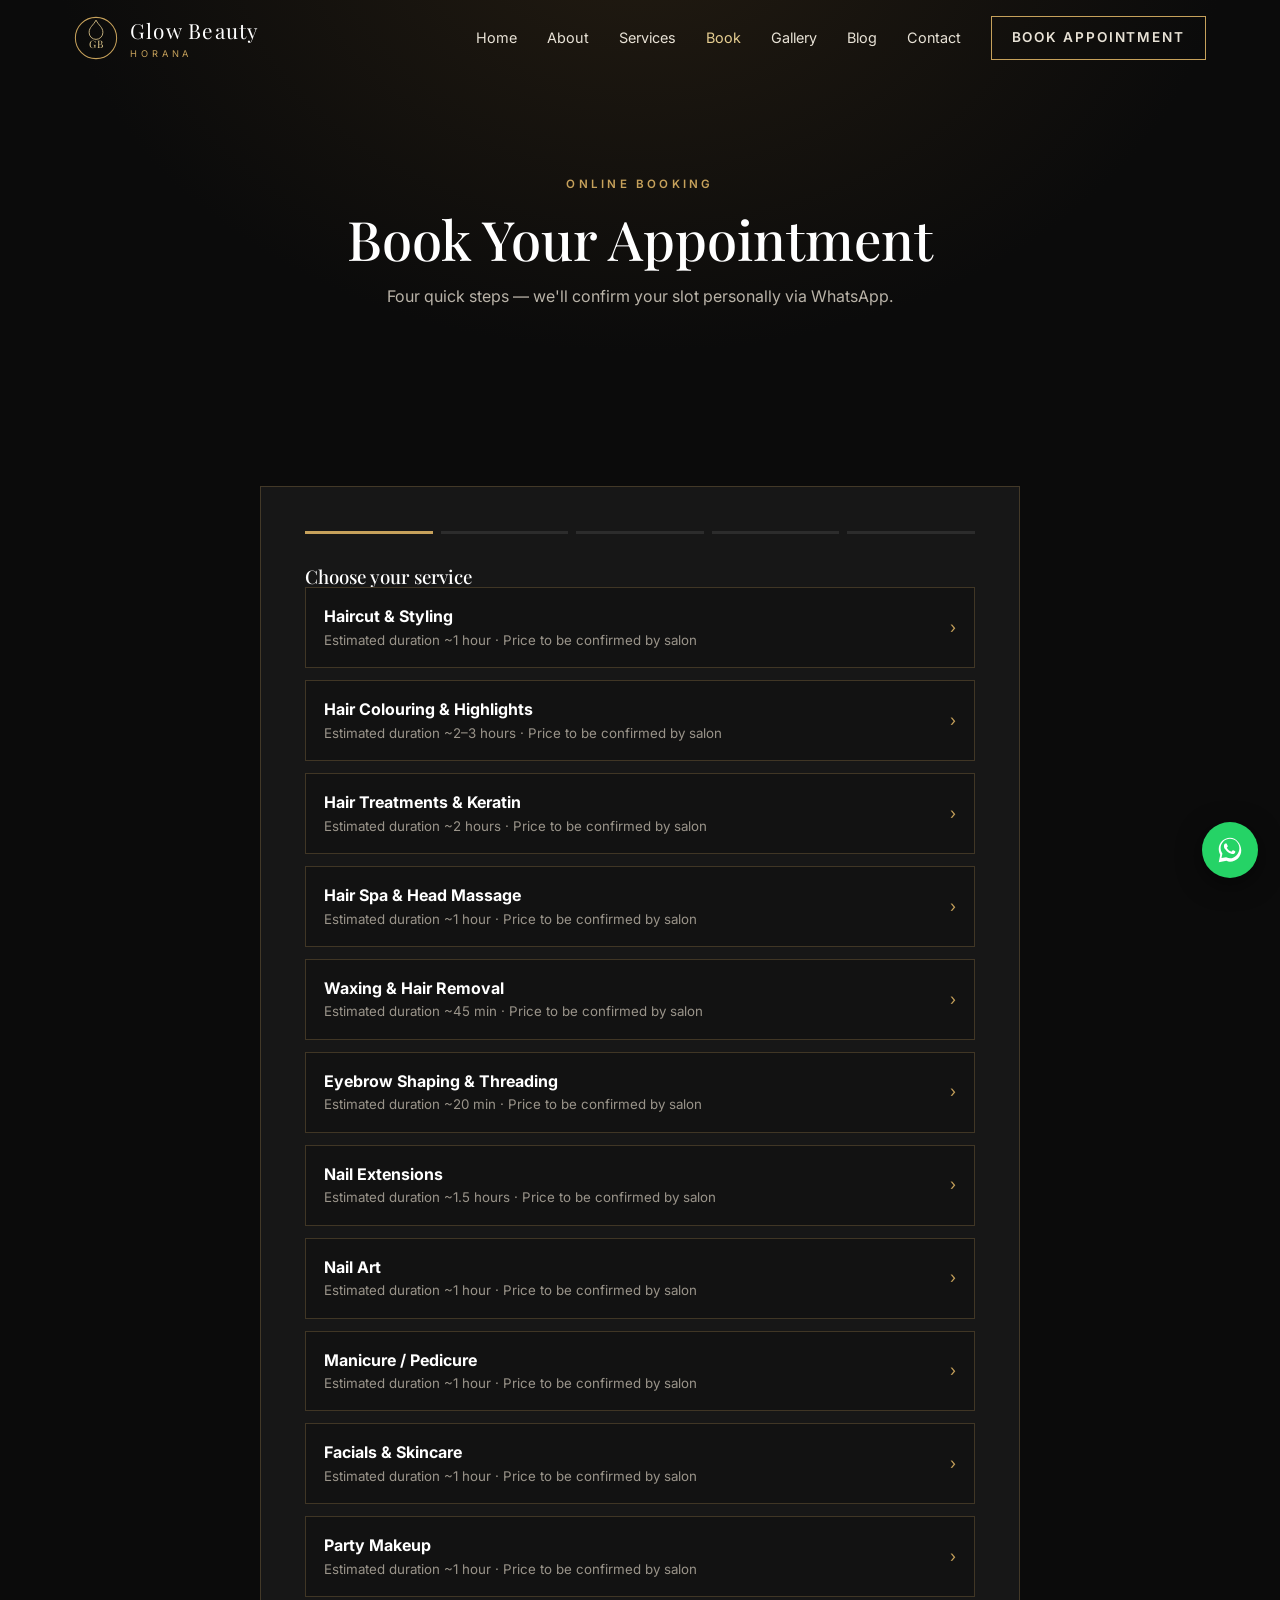
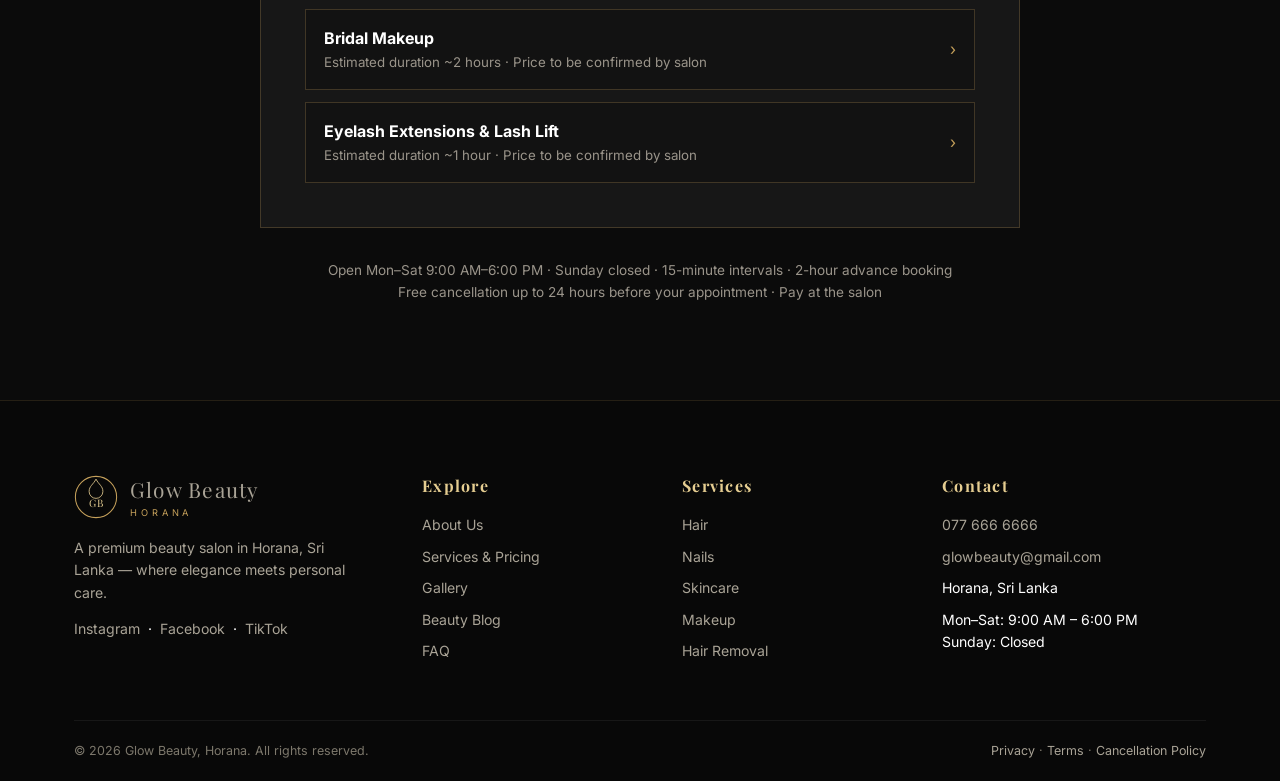
<file: booking.html>
<!DOCTYPE html>
<html lang="en">
<head>
<meta charset="UTF-8">
<meta name="viewport" content="width=device-width, initial-scale=1.0">
<title>Book Appointment | Glow Beauty — Horana</title>
<meta name="description" content="Book your beauty appointment at Glow Beauty, Horana — online in under a minute.">
<meta property="og:title" content="Book Appointment | Glow Beauty — Horana">
<meta property="og:description" content="Book your beauty appointment at Glow Beauty, Horana — online in under a minute.">
<meta property="og:type" content="website">
<link rel="preconnect" href="https://fonts.googleapis.com"><link rel="preconnect" href="https://fonts.gstatic.com" crossorigin>
<link href="https://fonts.googleapis.com/css2?family=Playfair+Display:ital,wght@0,400;0,500;0,600;1,400&family=Inter:wght@300;400;500;600&display=swap" rel="stylesheet">
<link rel="stylesheet" href="css/style.css">
<link rel="icon" href="data:image/svg+xml,<svg xmlns='http://www.w3.org/2000/svg' viewBox='0 0 64 64'><circle cx='32' cy='32' r='30' fill='%230B0B0B' stroke='%23C6A15B' stroke-width='2'/><text x='32' y='42' text-anchor='middle' font-family='Georgia' font-size='20' fill='%23E5CD91'>GB</text></svg>">
</head>
<body>
<header class="site-header" id="header"><div class="container nav">
<a class="logo" href="index.html" aria-label="Glow Beauty home"><svg viewBox="0 0 64 64" fill="none" xmlns="http://www.w3.org/2000/svg" aria-hidden="true"><circle cx="32" cy="32" r="30" stroke="#C6A15B" stroke-width="1.5"/><path d="M32 6c-4 8-10 10-10 18a10 10 0 0 0 20 0c0-8-6-10-10-18z" stroke="#E5CD91" stroke-width="1.2"/><text x="32" y="46" text-anchor="middle" font-family="Playfair Display,Georgia,serif" font-size="15" fill="#E5CD91" letter-spacing="1">GB</text></svg><span class="wordmark">Glow Beauty<small>Horana</small></span></a>
<nav aria-label="Main navigation"><ul class="nav-links" id="navLinks"><li><a href="index.html">Home</a></li><li><a href="about.html">About</a></li><li><a href="services.html">Services</a></li><li><a href="booking.html" style="color:var(--gold-light)">Book</a></li><li><a href="gallery.html">Gallery</a></li><li><a href="blog.html">Blog</a></li><li><a href="contact.html">Contact</a></li><li><a class="btn" href="booking.html" style="padding:10px 20px">Book Appointment</a></li></ul></nav>
<button class="burger" id="burger" aria-label="Toggle menu" aria-expanded="false"><span></span><span></span><span></span></button>
</div></header>
<main>
<section class="page-hero"><div class="container"><span class="eyebrow">Online Booking</span><h1>Book Your Appointment</h1><p>Four quick steps — we&#39;ll confirm your slot personally via WhatsApp.</p></div></section>
<section class="section"><div class="container">
<div class="wizard reveal" id="wizard"><div class="steps"><span></span><span></span><span></span><span></span><span></span></div><div id="wzBody"></div></div>
<p style="text-align:center;margin-top:32px;color:#9a948a;font-size:.85rem">Open Mon–Sat 9:00 AM–6:00 PM · Sunday closed · 15-minute intervals · 2-hour advance booking<br>Free cancellation up to 24 hours before your appointment · Pay at the salon</p>
</div></section>
</main>
<footer><div class="container"><div class="foot-grid">
<div><a class="logo" href="index.html"><svg viewBox="0 0 64 64" fill="none" xmlns="http://www.w3.org/2000/svg" aria-hidden="true"><circle cx="32" cy="32" r="30" stroke="#C6A15B" stroke-width="1.5"/><path d="M32 6c-4 8-10 10-10 18a10 10 0 0 0 20 0c0-8-6-10-10-18z" stroke="#E5CD91" stroke-width="1.2"/><text x="32" y="46" text-anchor="middle" font-family="Playfair Display,Georgia,serif" font-size="15" fill="#E5CD91" letter-spacing="1">GB</text></svg><span class="wordmark">Glow Beauty<small>Horana</small></span></a>
<p style="margin-top:16px;color:#a9a396;max-width:280px">A premium beauty salon in Horana, Sri Lanka — where elegance meets personal care.</p>
<p style="margin-top:14px"><a href="#">Instagram</a> &nbsp;·&nbsp; <a href="#">Facebook</a> &nbsp;·&nbsp; <a href="#">TikTok</a></p></div>
<div><h4>Explore</h4><ul><li><a href="about.html">About Us</a></li><li><a href="services.html">Services &amp; Pricing</a></li><li><a href="gallery.html">Gallery</a></li><li><a href="blog.html">Beauty Blog</a></li><li><a href="contact.html">FAQ</a></li></ul></div>
<div><h4>Services</h4><ul><li><a href="services.html">Hair</a></li><li><a href="services.html">Nails</a></li><li><a href="services.html">Skincare</a></li><li><a href="services.html">Makeup</a></li><li><a href="services.html">Hair Removal</a></li></ul></div>
<div><h4>Contact</h4><ul><li><a href="tel:+94776666666">077 666 6666</a></li><li><a href="mailto:glowbeauty@gmail.com">glowbeauty@gmail.com</a></li><li>Horana, Sri Lanka</li><li>Mon–Sat: 9:00 AM – 6:00 PM<br>Sunday: Closed</li></ul></div>
</div><div class="foot-bottom"><span>© 2026 Glow Beauty, Horana. All rights reserved.</span>
<span><a href="privacy.html">Privacy</a> · <a href="terms.html">Terms</a> · <a href="cancellation.html">Cancellation Policy</a></span></div></div></footer>
<a class="wa-float" href="https://wa.me/94776666666?text=Hello%20Glow%20Beauty!%20I%20would%20like%20to%20make%20an%20enquiry." target="_blank" rel="noopener" aria-label="Chat on WhatsApp"><svg viewBox="0 0 32 32"><path d="M16 3C9.4 3 4 8.4 4 15c0 2.1.6 4.2 1.6 6L4 29l8.2-1.5c1.2.6 2.5.9 3.8.9 6.6 0 12-5.4 12-12S22.6 3 16 3zm0 21.8c-1.2 0-2.4-.3-3.4-.8l-.8-.4-4.9.9 1-4.7-.5-.8c-.9-1.5-1.4-3.2-1.4-5 0-5.5 4.5-10 10-10s10 4.5 10 10-4.5 10.8-10 10.8zm5.5-7.6c-.3-.2-1.8-.9-2-1-.3-.1-.5-.2-.7.2-.2.3-.8 1-1 1.2-.2.2-.4.2-.7.1-1.9-1-3.1-1.7-4.4-3.9-.3-.5.3-.5.9-1.6.1-.2 0-.4 0-.5l-1-2.2c-.2-.6-.5-.5-.7-.5h-.6c-.2 0-.5.1-.8.4-.3.3-1 1-1 2.5s1 2.9 1.2 3.1c.2.2 2.1 3.2 5.1 4.5 1.9.8 2.6.9 3.6.7.6-.1 1.8-.7 2-1.4.2-.7.2-1.4.2-1.5-.1-.1-.3-.2-.6-.4z"/></svg></a>
<script src="js/main.js"></script>
</body></html>
</file>
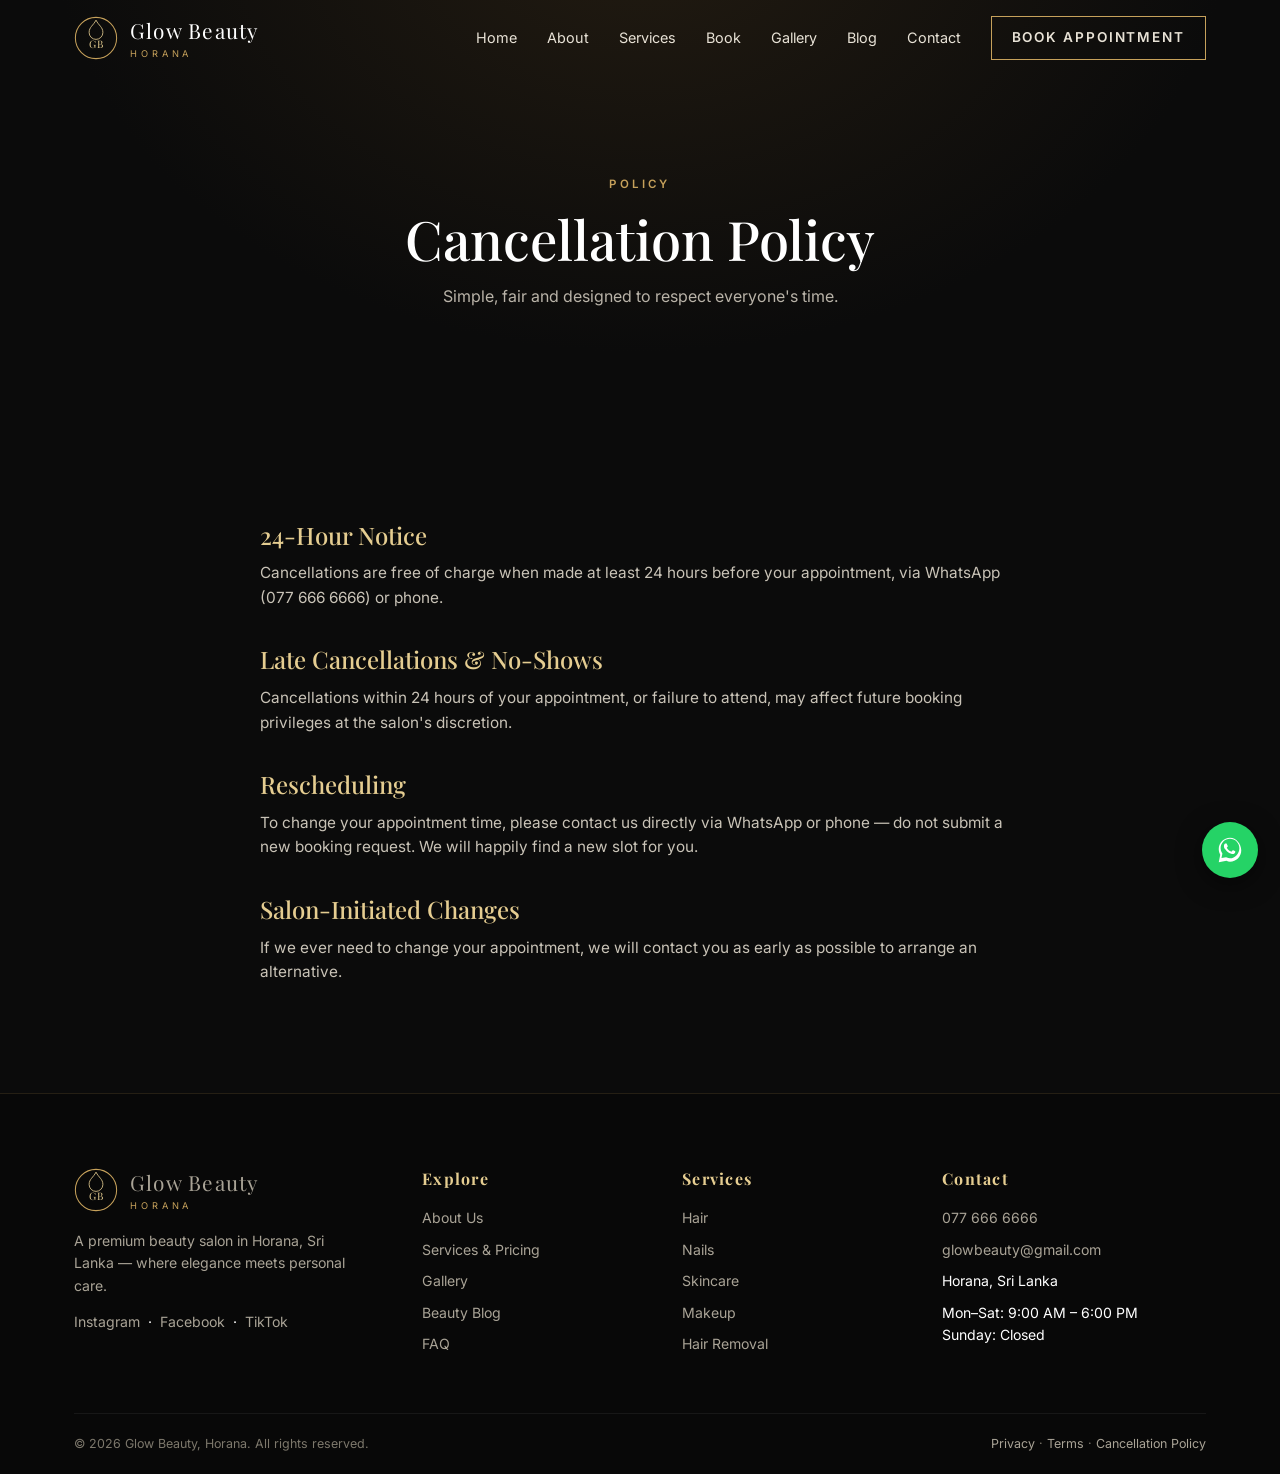
<file: cancellation.html>
<!DOCTYPE html>
<html lang="en">
<head>
<meta charset="UTF-8">
<meta name="viewport" content="width=device-width, initial-scale=1.0">
<title>Cancellation Policy | Glow Beauty — Horana</title>
<meta name="description" content="Glow Beauty appointment cancellation and rescheduling policy.">
<meta property="og:title" content="Cancellation Policy | Glow Beauty — Horana">
<meta property="og:description" content="Glow Beauty appointment cancellation and rescheduling policy.">
<meta property="og:type" content="website">
<link rel="preconnect" href="https://fonts.googleapis.com"><link rel="preconnect" href="https://fonts.gstatic.com" crossorigin>
<link href="https://fonts.googleapis.com/css2?family=Playfair+Display:ital,wght@0,400;0,500;0,600;1,400&family=Inter:wght@300;400;500;600&display=swap" rel="stylesheet">
<link rel="stylesheet" href="css/style.css">
<link rel="icon" href="data:image/svg+xml,<svg xmlns='http://www.w3.org/2000/svg' viewBox='0 0 64 64'><circle cx='32' cy='32' r='30' fill='%230B0B0B' stroke='%23C6A15B' stroke-width='2'/><text x='32' y='42' text-anchor='middle' font-family='Georgia' font-size='20' fill='%23E5CD91'>GB</text></svg>">
</head>
<body>
<header class="site-header" id="header"><div class="container nav">
<a class="logo" href="index.html" aria-label="Glow Beauty home"><svg viewBox="0 0 64 64" fill="none" xmlns="http://www.w3.org/2000/svg" aria-hidden="true"><circle cx="32" cy="32" r="30" stroke="#C6A15B" stroke-width="1.5"/><path d="M32 6c-4 8-10 10-10 18a10 10 0 0 0 20 0c0-8-6-10-10-18z" stroke="#E5CD91" stroke-width="1.2"/><text x="32" y="46" text-anchor="middle" font-family="Playfair Display,Georgia,serif" font-size="15" fill="#E5CD91" letter-spacing="1">GB</text></svg><span class="wordmark">Glow Beauty<small>Horana</small></span></a>
<nav aria-label="Main navigation"><ul class="nav-links" id="navLinks"><li><a href="index.html">Home</a></li><li><a href="about.html">About</a></li><li><a href="services.html">Services</a></li><li><a href="booking.html">Book</a></li><li><a href="gallery.html">Gallery</a></li><li><a href="blog.html">Blog</a></li><li><a href="contact.html">Contact</a></li><li><a class="btn" href="booking.html" style="padding:10px 20px">Book Appointment</a></li></ul></nav>
<button class="burger" id="burger" aria-label="Toggle menu" aria-expanded="false"><span></span><span></span><span></span></button>
</div></header>
<main>
<section class="page-hero"><div class="container"><span class="eyebrow">Policy</span><h1>Cancellation Policy</h1><p>Simple, fair and designed to respect everyone&#39;s time.</p></div></section>
<section class="section"><div class="container"><div class="prose reveal">
<h2>24-Hour Notice</h2><p>Cancellations are free of charge when made at least 24 hours before your appointment, via WhatsApp (077 666 6666) or phone.</p>
<h2>Late Cancellations &amp; No-Shows</h2><p>Cancellations within 24 hours of your appointment, or failure to attend, may affect future booking privileges at the salon&#39;s discretion.</p>
<h2>Rescheduling</h2><p>To change your appointment time, please contact us directly via WhatsApp or phone — do not submit a new booking request. We will happily find a new slot for you.</p>
<h2>Salon-Initiated Changes</h2><p>If we ever need to change your appointment, we will contact you as early as possible to arrange an alternative.</p>
</div></div></section>
</main>
<footer><div class="container"><div class="foot-grid">
<div><a class="logo" href="index.html"><svg viewBox="0 0 64 64" fill="none" xmlns="http://www.w3.org/2000/svg" aria-hidden="true"><circle cx="32" cy="32" r="30" stroke="#C6A15B" stroke-width="1.5"/><path d="M32 6c-4 8-10 10-10 18a10 10 0 0 0 20 0c0-8-6-10-10-18z" stroke="#E5CD91" stroke-width="1.2"/><text x="32" y="46" text-anchor="middle" font-family="Playfair Display,Georgia,serif" font-size="15" fill="#E5CD91" letter-spacing="1">GB</text></svg><span class="wordmark">Glow Beauty<small>Horana</small></span></a>
<p style="margin-top:16px;color:#a9a396;max-width:280px">A premium beauty salon in Horana, Sri Lanka — where elegance meets personal care.</p>
<p style="margin-top:14px"><a href="#">Instagram</a> &nbsp;·&nbsp; <a href="#">Facebook</a> &nbsp;·&nbsp; <a href="#">TikTok</a></p></div>
<div><h4>Explore</h4><ul><li><a href="about.html">About Us</a></li><li><a href="services.html">Services &amp; Pricing</a></li><li><a href="gallery.html">Gallery</a></li><li><a href="blog.html">Beauty Blog</a></li><li><a href="contact.html">FAQ</a></li></ul></div>
<div><h4>Services</h4><ul><li><a href="services.html">Hair</a></li><li><a href="services.html">Nails</a></li><li><a href="services.html">Skincare</a></li><li><a href="services.html">Makeup</a></li><li><a href="services.html">Hair Removal</a></li></ul></div>
<div><h4>Contact</h4><ul><li><a href="tel:+94776666666">077 666 6666</a></li><li><a href="mailto:glowbeauty@gmail.com">glowbeauty@gmail.com</a></li><li>Horana, Sri Lanka</li><li>Mon–Sat: 9:00 AM – 6:00 PM<br>Sunday: Closed</li></ul></div>
</div><div class="foot-bottom"><span>© 2026 Glow Beauty, Horana. All rights reserved.</span>
<span><a href="privacy.html">Privacy</a> · <a href="terms.html">Terms</a> · <a href="cancellation.html">Cancellation Policy</a></span></div></div></footer>
<a class="wa-float" href="https://wa.me/94776666666?text=Hello%20Glow%20Beauty!%20I%20would%20like%20to%20make%20an%20enquiry." target="_blank" rel="noopener" aria-label="Chat on WhatsApp"><svg viewBox="0 0 32 32"><path d="M16 3C9.4 3 4 8.4 4 15c0 2.1.6 4.2 1.6 6L4 29l8.2-1.5c1.2.6 2.5.9 3.8.9 6.6 0 12-5.4 12-12S22.6 3 16 3zm0 21.8c-1.2 0-2.4-.3-3.4-.8l-.8-.4-4.9.9 1-4.7-.5-.8c-.9-1.5-1.4-3.2-1.4-5 0-5.5 4.5-10 10-10s10 4.5 10 10-4.5 10.8-10 10.8zm5.5-7.6c-.3-.2-1.8-.9-2-1-.3-.1-.5-.2-.7.2-.2.3-.8 1-1 1.2-.2.2-.4.2-.7.1-1.9-1-3.1-1.7-4.4-3.9-.3-.5.3-.5.9-1.6.1-.2 0-.4 0-.5l-1-2.2c-.2-.6-.5-.5-.7-.5h-.6c-.2 0-.5.1-.8.4-.3.3-1 1-1 2.5s1 2.9 1.2 3.1c.2.2 2.1 3.2 5.1 4.5 1.9.8 2.6.9 3.6.7.6-.1 1.8-.7 2-1.4.2-.7.2-1.4.2-1.5-.1-.1-.3-.2-.6-.4z"/></svg></a>
<script src="js/main.js"></script>
</body></html>
</file>
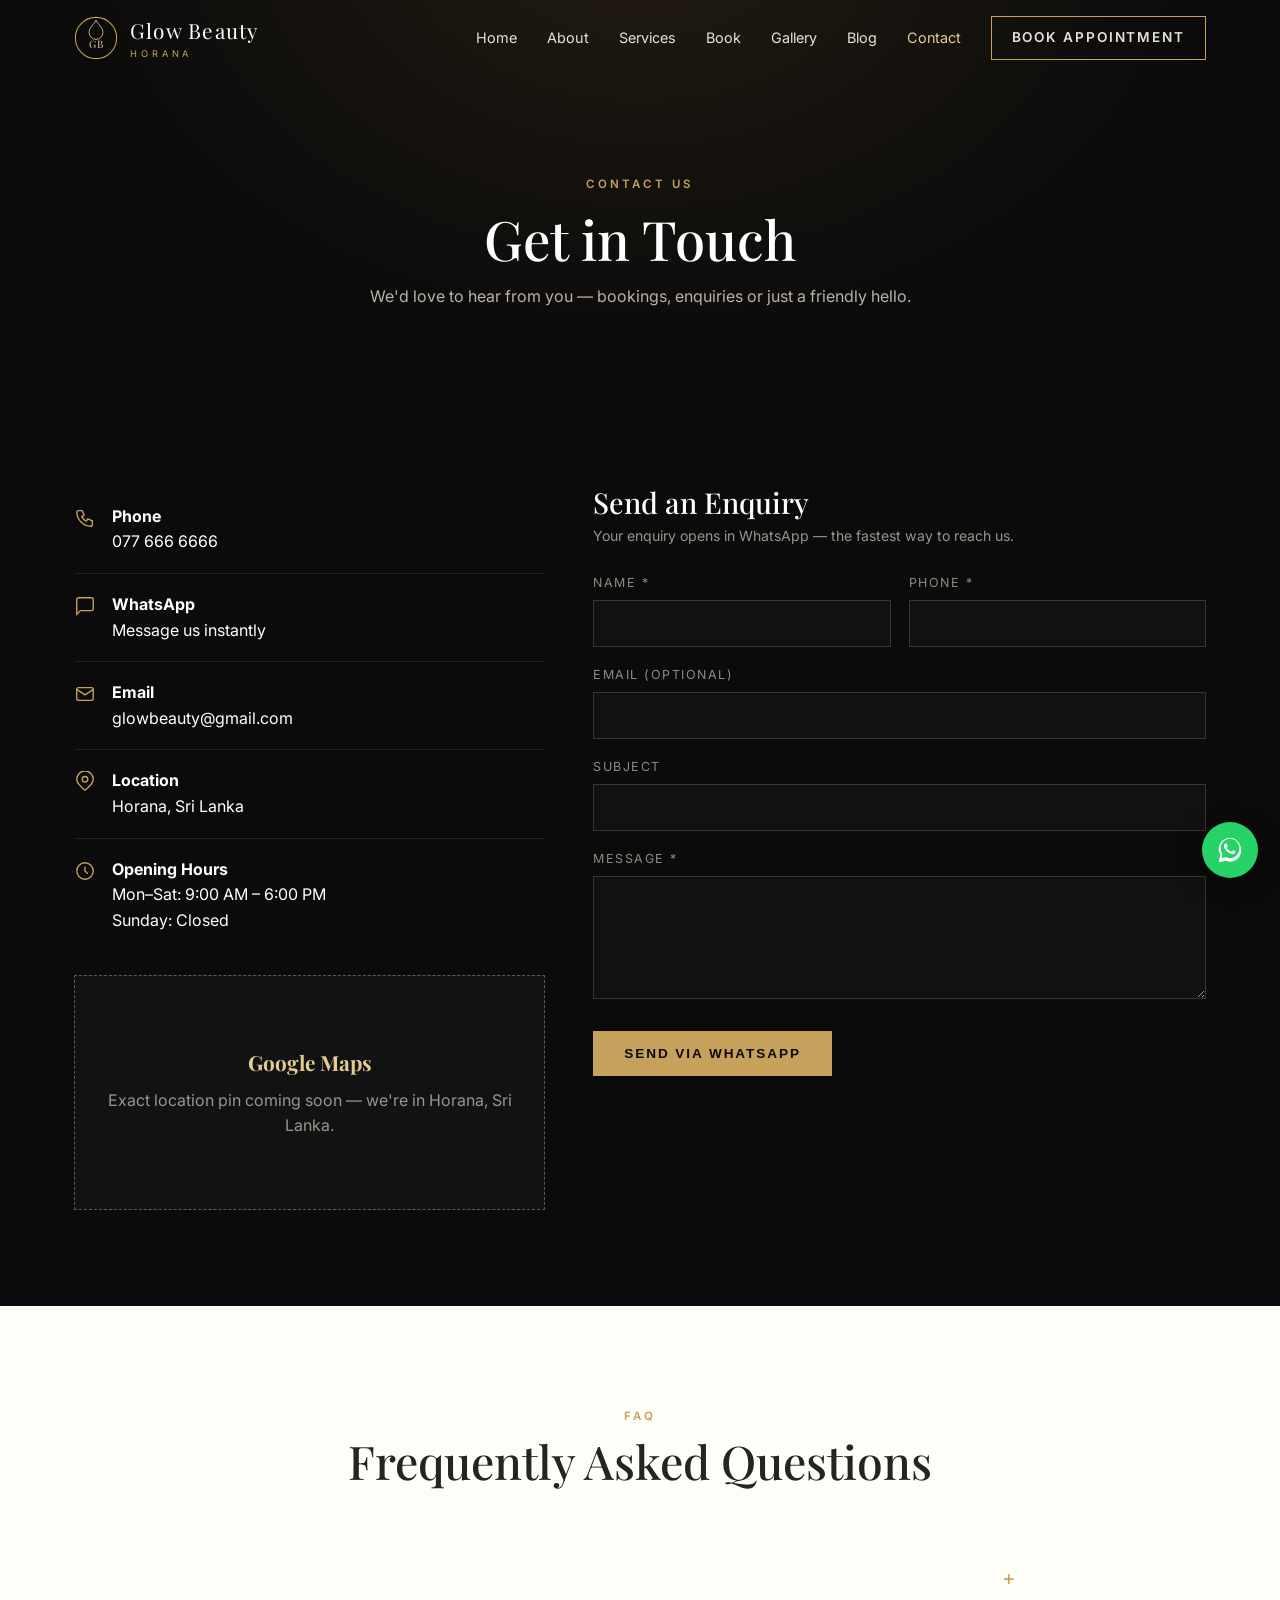
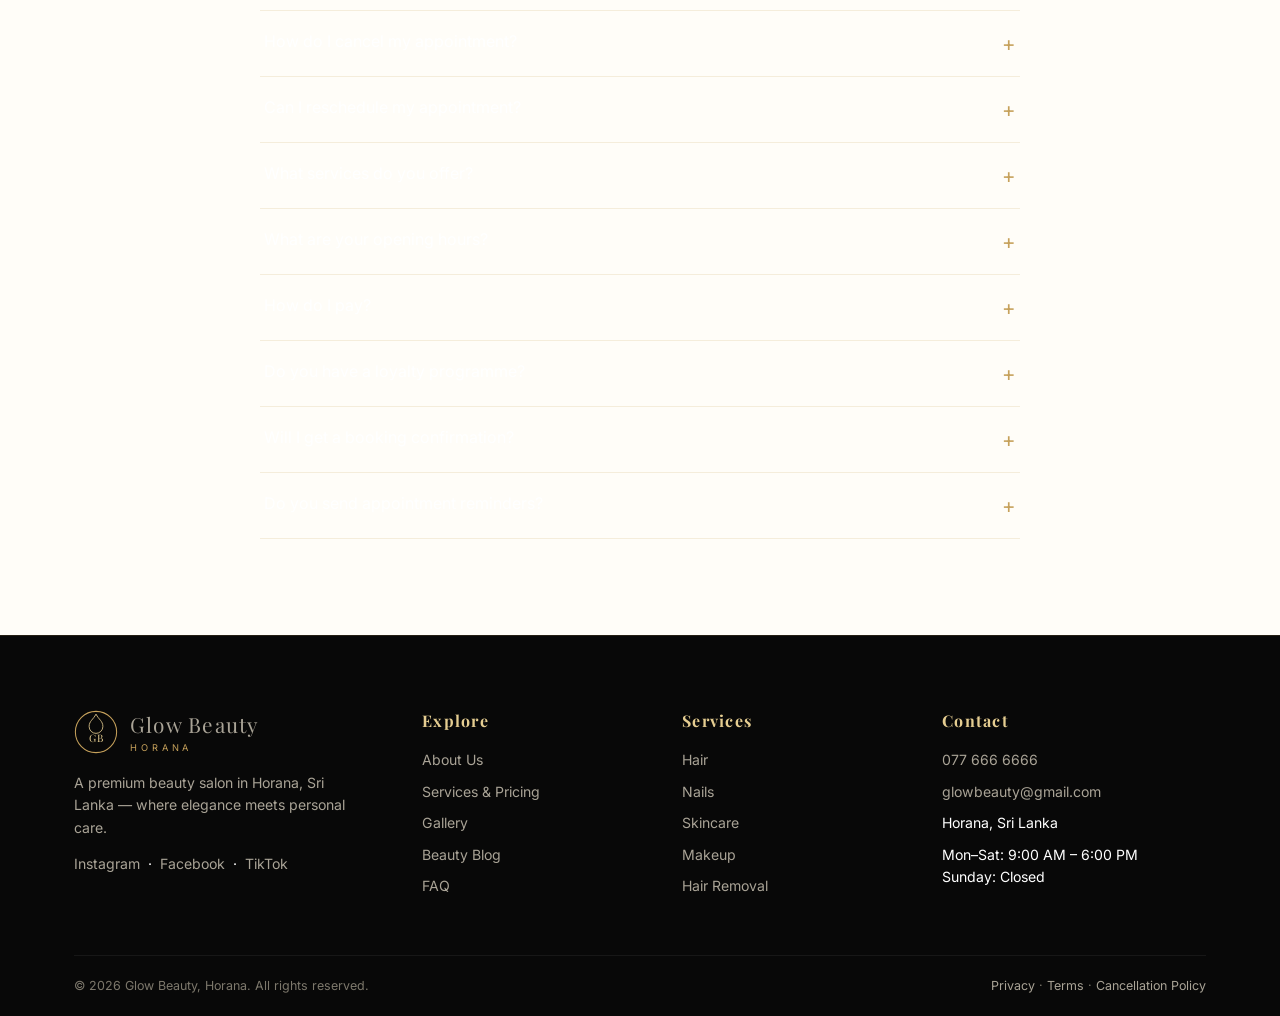
<file: contact.html>
<!DOCTYPE html>
<html lang="en">
<head>
<meta charset="UTF-8">
<meta name="viewport" content="width=device-width, initial-scale=1.0">
<title>Contact & FAQ | Glow Beauty — Horana</title>
<meta name="description" content="Contact Glow Beauty, Horana — phone, WhatsApp, email, opening hours and frequently asked questions.">
<meta property="og:title" content="Contact & FAQ | Glow Beauty — Horana">
<meta property="og:description" content="Contact Glow Beauty, Horana — phone, WhatsApp, email, opening hours and frequently asked questions.">
<meta property="og:type" content="website">
<link rel="preconnect" href="https://fonts.googleapis.com"><link rel="preconnect" href="https://fonts.gstatic.com" crossorigin>
<link href="https://fonts.googleapis.com/css2?family=Playfair+Display:ital,wght@0,400;0,500;0,600;1,400&family=Inter:wght@300;400;500;600&display=swap" rel="stylesheet">
<link rel="stylesheet" href="css/style.css">
<link rel="icon" href="data:image/svg+xml,<svg xmlns='http://www.w3.org/2000/svg' viewBox='0 0 64 64'><circle cx='32' cy='32' r='30' fill='%230B0B0B' stroke='%23C6A15B' stroke-width='2'/><text x='32' y='42' text-anchor='middle' font-family='Georgia' font-size='20' fill='%23E5CD91'>GB</text></svg>">
</head>
<body>
<header class="site-header" id="header"><div class="container nav">
<a class="logo" href="index.html" aria-label="Glow Beauty home"><svg viewBox="0 0 64 64" fill="none" xmlns="http://www.w3.org/2000/svg" aria-hidden="true"><circle cx="32" cy="32" r="30" stroke="#C6A15B" stroke-width="1.5"/><path d="M32 6c-4 8-10 10-10 18a10 10 0 0 0 20 0c0-8-6-10-10-18z" stroke="#E5CD91" stroke-width="1.2"/><text x="32" y="46" text-anchor="middle" font-family="Playfair Display,Georgia,serif" font-size="15" fill="#E5CD91" letter-spacing="1">GB</text></svg><span class="wordmark">Glow Beauty<small>Horana</small></span></a>
<nav aria-label="Main navigation"><ul class="nav-links" id="navLinks"><li><a href="index.html">Home</a></li><li><a href="about.html">About</a></li><li><a href="services.html">Services</a></li><li><a href="booking.html">Book</a></li><li><a href="gallery.html">Gallery</a></li><li><a href="blog.html">Blog</a></li><li><a href="contact.html" style="color:var(--gold-light)">Contact</a></li><li><a class="btn" href="booking.html" style="padding:10px 20px">Book Appointment</a></li></ul></nav>
<button class="burger" id="burger" aria-label="Toggle menu" aria-expanded="false"><span></span><span></span><span></span></button>
</div></header>
<main>
<section class="page-hero"><div class="container"><span class="eyebrow">Contact Us</span><h1>Get in Touch</h1><p>We&#39;d love to hear from you — bookings, enquiries or just a friendly hello.</p></div></section>
<section class="section"><div class="container"><div class="contact-grid">
<div class="reveal">
<div class="info-item"><svg fill="none" stroke-width="1.5" viewBox="0 0 24 24"><path d="M5 4h4l2 5-2.5 1.5a11 11 0 0 0 5 5L15 13l5 2v4a2 2 0 0 1-2 2A16 16 0 0 1 3 6a2 2 0 0 1 2-2z"/></svg><div><strong>Phone</strong><br><a href="tel:+94776666666">077 666 6666</a></div></div>
<div class="info-item"><svg fill="none" stroke-width="1.5" viewBox="0 0 24 24"><path d="M21 15a2 2 0 0 1-2 2H7l-4 4V5a2 2 0 0 1 2-2h14a2 2 0 0 1 2 2z"/></svg><div><strong>WhatsApp</strong><br><a href="https://wa.me/94776666666" target="_blank" rel="noopener">Message us instantly</a></div></div>
<div class="info-item"><svg fill="none" stroke-width="1.5" viewBox="0 0 24 24"><rect x="3" y="5" width="18" height="14" rx="2"/><path d="M3 7l9 6 9-6"/></svg><div><strong>Email</strong><br><a href="mailto:glowbeauty@gmail.com">glowbeauty@gmail.com</a></div></div>
<div class="info-item"><svg fill="none" stroke-width="1.5" viewBox="0 0 24 24"><path d="M12 21C7 17 3 13.5 3 9a9 9 0 0 1 18 0c0 4.5-4 8-9 12z"/><circle cx="12" cy="9" r="3"/></svg><div><strong>Location</strong><br>Horana, Sri Lanka</div></div>
<div class="info-item" style="border-bottom:0"><svg fill="none" stroke-width="1.5" viewBox="0 0 24 24"><circle cx="12" cy="12" r="9"/><path d="M12 7v5l3 3"/></svg><div><strong>Opening Hours</strong><br>Mon–Sat: 9:00 AM – 6:00 PM<br>Sunday: Closed</div></div>
<div class="map-ph" style="margin-top:24px"><strong>Google Maps</strong>Exact location pin coming soon — we&#39;re in Horana, Sri Lanka.</div>
</div>
<div class="reveal">
<h2 style="font-family:var(--serif);font-size:1.8rem;margin-bottom:6px">Send an Enquiry</h2>
<p style="color:#9a948a;font-size:.88rem;margin-bottom:8px">Your enquiry opens in WhatsApp — the fastest way to reach us.</p>
<form id="contactForm" novalidate>
<div class="form-row"><div><label for="cName">Name *</label><input id="cName" required autocomplete="name"></div>
<div><label for="cPhone">Phone *</label><input id="cPhone" required autocomplete="tel"></div></div>
<label for="cEmail">Email (optional)</label><input id="cEmail" type="email" autocomplete="email">
<label for="cSubject">Subject</label><input id="cSubject">
<label for="cMsg">Message *</label><textarea id="cMsg" rows="5" required></textarea>
<div class="honeypot" aria-hidden="true"><label>Leave this field empty<input tabindex="-1" autocomplete="off"></label></div>
<p style="margin-top:24px"><button class="btn solid" type="submit">Send via WhatsApp</button></p>
<p class="form-status" id="formStatus" role="status"></p>
</form></div>
</div></div></section>
<section class="section light"><div class="container">
<div class="section-head reveal"><span class="eyebrow">FAQ</span><h2>Frequently Asked Questions</h2></div>
<div class="reveal" style="max-width:760px;margin:0 auto"><div class="faq-item"><button type="button">How do I book an appointment?</button><div class="faq-a"><p>Use the online booking page to pick your service, specialist, date and time — we&#39;ll confirm via WhatsApp. You can also message us directly on WhatsApp at 077 666 6666 or call during opening hours.</p></div></div><div class="faq-item"><button type="button">How do I cancel my appointment?</button><div class="faq-a"><p>Cancellations are free up to 24 hours before your appointment. Just message us on WhatsApp or call. Cancellations within 24 hours may not be refundable.</p></div></div><div class="faq-item"><button type="button">Can I reschedule my appointment?</button><div class="faq-a"><p>Yes — but please don&#39;t use the booking form again. Message us on WhatsApp or call 077 666 6666 and we&#39;ll find a new time that suits you.</p></div></div><div class="faq-item"><button type="button">What services do you offer?</button><div class="faq-a"><p>Hair (cuts, colour, treatments, spa), nails (extensions, art, manicure, pedicure), skincare and facials, makeup (party and bridal), lashes, and hair removal including waxing and threading.</p></div></div><div class="faq-item"><button type="button">What are your opening hours?</button><div class="faq-a"><p>Monday to Saturday, 9:00 AM – 6:00 PM. We are closed on Sundays.</p></div></div><div class="faq-item"><button type="button">How do I pay?</button><div class="faq-a"><p>Payment is made at the salon — cash or other methods arranged in person. We do not take online deposits or online payments at this time.</p></div></div><div class="faq-item"><button type="button">Do you have a loyalty programme?</button><div class="faq-a"><p>Yes — earn points with every completed, paid visit. Ask at the salon for your current balance and available rewards.</p></div></div><div class="faq-item"><button type="button">Will I get a booking confirmation?</button><div class="faq-a"><p>Yes — every booking request is personally confirmed via WhatsApp before your appointment.</p></div></div><div class="faq-item"><button type="button">Do you send appointment reminders?</button><div class="faq-a"><p>We confirm all bookings via WhatsApp. Reminder arrangements can be discussed when you book.</p></div></div></div>
</div></section>
</main>
<footer><div class="container"><div class="foot-grid">
<div><a class="logo" href="index.html"><svg viewBox="0 0 64 64" fill="none" xmlns="http://www.w3.org/2000/svg" aria-hidden="true"><circle cx="32" cy="32" r="30" stroke="#C6A15B" stroke-width="1.5"/><path d="M32 6c-4 8-10 10-10 18a10 10 0 0 0 20 0c0-8-6-10-10-18z" stroke="#E5CD91" stroke-width="1.2"/><text x="32" y="46" text-anchor="middle" font-family="Playfair Display,Georgia,serif" font-size="15" fill="#E5CD91" letter-spacing="1">GB</text></svg><span class="wordmark">Glow Beauty<small>Horana</small></span></a>
<p style="margin-top:16px;color:#a9a396;max-width:280px">A premium beauty salon in Horana, Sri Lanka — where elegance meets personal care.</p>
<p style="margin-top:14px"><a href="#">Instagram</a> &nbsp;·&nbsp; <a href="#">Facebook</a> &nbsp;·&nbsp; <a href="#">TikTok</a></p></div>
<div><h4>Explore</h4><ul><li><a href="about.html">About Us</a></li><li><a href="services.html">Services &amp; Pricing</a></li><li><a href="gallery.html">Gallery</a></li><li><a href="blog.html">Beauty Blog</a></li><li><a href="contact.html">FAQ</a></li></ul></div>
<div><h4>Services</h4><ul><li><a href="services.html">Hair</a></li><li><a href="services.html">Nails</a></li><li><a href="services.html">Skincare</a></li><li><a href="services.html">Makeup</a></li><li><a href="services.html">Hair Removal</a></li></ul></div>
<div><h4>Contact</h4><ul><li><a href="tel:+94776666666">077 666 6666</a></li><li><a href="mailto:glowbeauty@gmail.com">glowbeauty@gmail.com</a></li><li>Horana, Sri Lanka</li><li>Mon–Sat: 9:00 AM – 6:00 PM<br>Sunday: Closed</li></ul></div>
</div><div class="foot-bottom"><span>© 2026 Glow Beauty, Horana. All rights reserved.</span>
<span><a href="privacy.html">Privacy</a> · <a href="terms.html">Terms</a> · <a href="cancellation.html">Cancellation Policy</a></span></div></div></footer>
<a class="wa-float" href="https://wa.me/94776666666?text=Hello%20Glow%20Beauty!%20I%20would%20like%20to%20make%20an%20enquiry." target="_blank" rel="noopener" aria-label="Chat on WhatsApp"><svg viewBox="0 0 32 32"><path d="M16 3C9.4 3 4 8.4 4 15c0 2.1.6 4.2 1.6 6L4 29l8.2-1.5c1.2.6 2.5.9 3.8.9 6.6 0 12-5.4 12-12S22.6 3 16 3zm0 21.8c-1.2 0-2.4-.3-3.4-.8l-.8-.4-4.9.9 1-4.7-.5-.8c-.9-1.5-1.4-3.2-1.4-5 0-5.5 4.5-10 10-10s10 4.5 10 10-4.5 10.8-10 10.8zm5.5-7.6c-.3-.2-1.8-.9-2-1-.3-.1-.5-.2-.7.2-.2.3-.8 1-1 1.2-.2.2-.4.2-.7.1-1.9-1-3.1-1.7-4.4-3.9-.3-.5.3-.5.9-1.6.1-.2 0-.4 0-.5l-1-2.2c-.2-.6-.5-.5-.7-.5h-.6c-.2 0-.5.1-.8.4-.3.3-1 1-1 2.5s1 2.9 1.2 3.1c.2.2 2.1 3.2 5.1 4.5 1.9.8 2.6.9 3.6.7.6-.1 1.8-.7 2-1.4.2-.7.2-1.4.2-1.5-.1-.1-.3-.2-.6-.4z"/></svg></a>
<script src="js/main.js"></script>
</body></html>
</file>
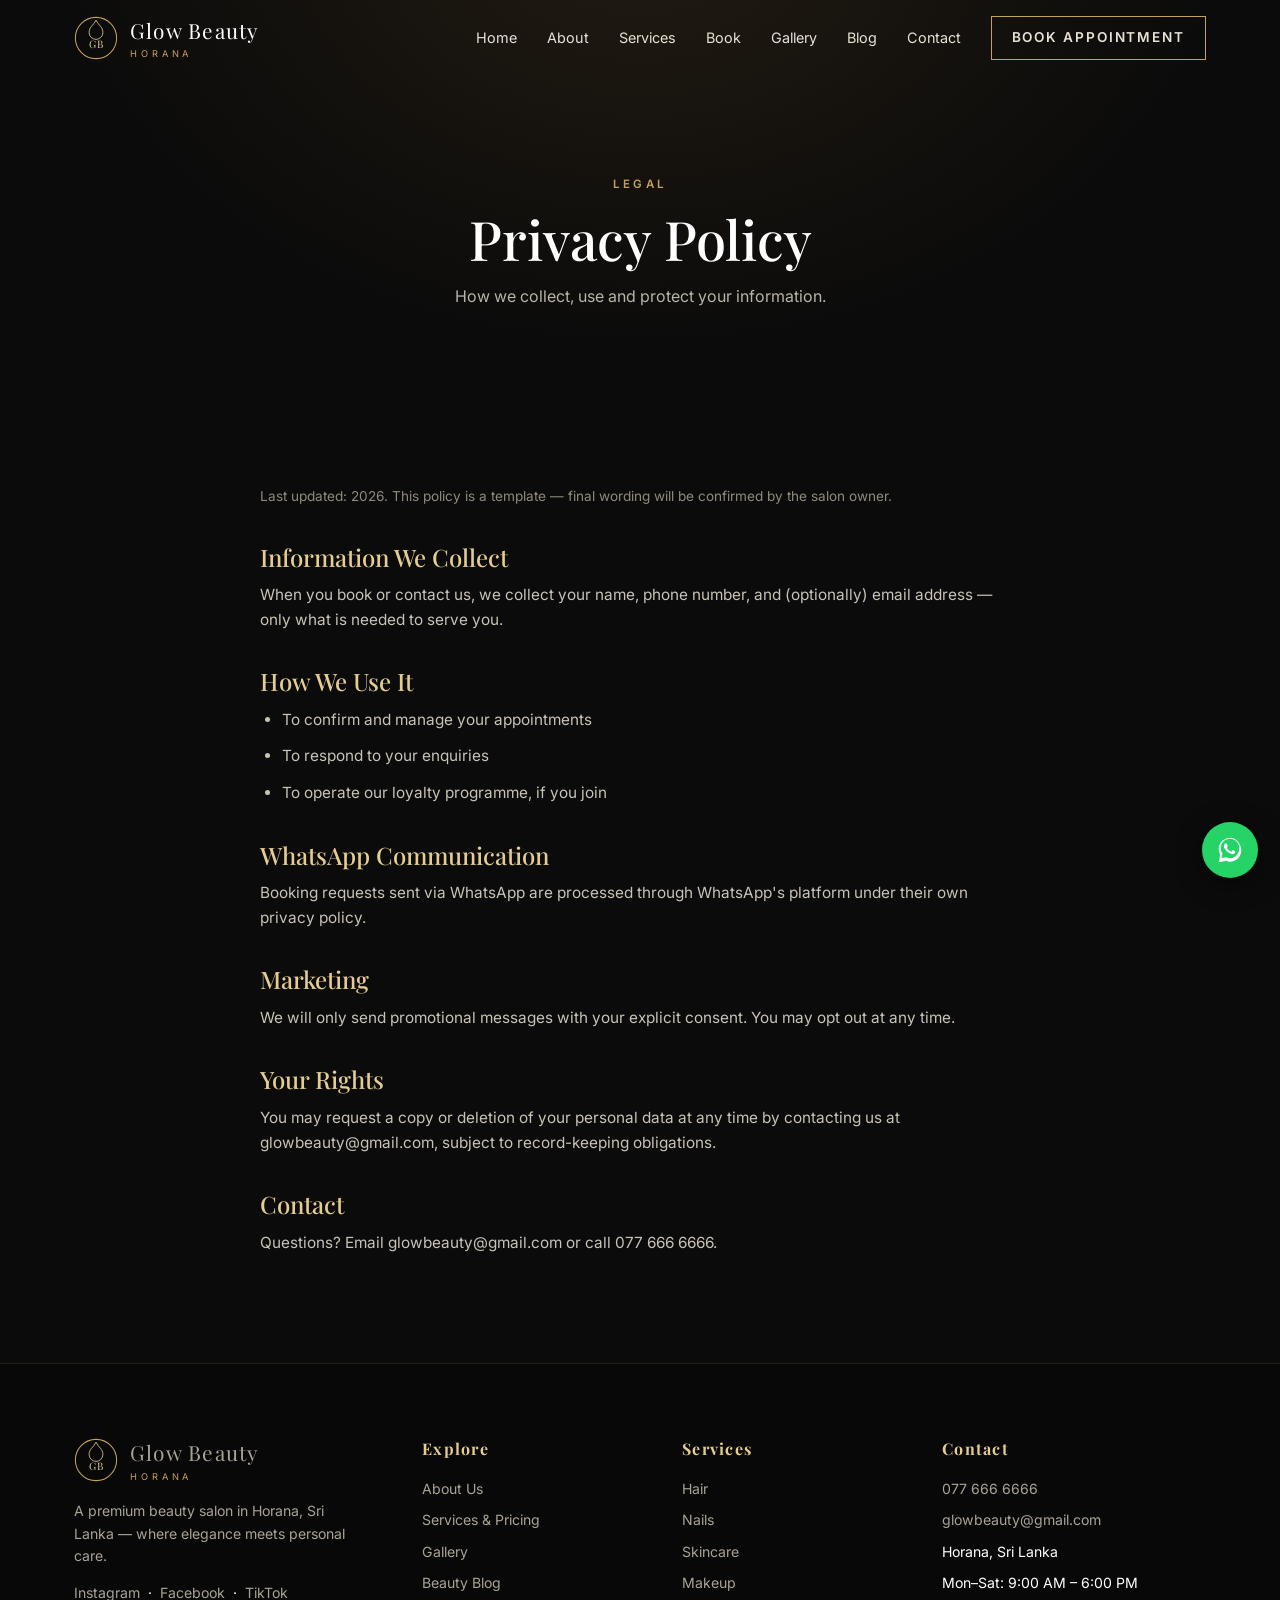
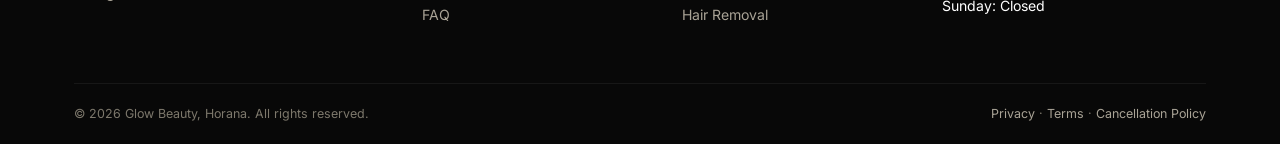
<file: privacy.html>
<!DOCTYPE html>
<html lang="en">
<head>
<meta charset="UTF-8">
<meta name="viewport" content="width=device-width, initial-scale=1.0">
<title>Privacy Policy | Glow Beauty — Horana</title>
<meta name="description" content="How Glow Beauty collects, uses and protects your personal information.">
<meta property="og:title" content="Privacy Policy | Glow Beauty — Horana">
<meta property="og:description" content="How Glow Beauty collects, uses and protects your personal information.">
<meta property="og:type" content="website">
<link rel="preconnect" href="https://fonts.googleapis.com"><link rel="preconnect" href="https://fonts.gstatic.com" crossorigin>
<link href="https://fonts.googleapis.com/css2?family=Playfair+Display:ital,wght@0,400;0,500;0,600;1,400&family=Inter:wght@300;400;500;600&display=swap" rel="stylesheet">
<link rel="stylesheet" href="css/style.css">
<link rel="icon" href="data:image/svg+xml,<svg xmlns='http://www.w3.org/2000/svg' viewBox='0 0 64 64'><circle cx='32' cy='32' r='30' fill='%230B0B0B' stroke='%23C6A15B' stroke-width='2'/><text x='32' y='42' text-anchor='middle' font-family='Georgia' font-size='20' fill='%23E5CD91'>GB</text></svg>">
</head>
<body>
<header class="site-header" id="header"><div class="container nav">
<a class="logo" href="index.html" aria-label="Glow Beauty home"><svg viewBox="0 0 64 64" fill="none" xmlns="http://www.w3.org/2000/svg" aria-hidden="true"><circle cx="32" cy="32" r="30" stroke="#C6A15B" stroke-width="1.5"/><path d="M32 6c-4 8-10 10-10 18a10 10 0 0 0 20 0c0-8-6-10-10-18z" stroke="#E5CD91" stroke-width="1.2"/><text x="32" y="46" text-anchor="middle" font-family="Playfair Display,Georgia,serif" font-size="15" fill="#E5CD91" letter-spacing="1">GB</text></svg><span class="wordmark">Glow Beauty<small>Horana</small></span></a>
<nav aria-label="Main navigation"><ul class="nav-links" id="navLinks"><li><a href="index.html">Home</a></li><li><a href="about.html">About</a></li><li><a href="services.html">Services</a></li><li><a href="booking.html">Book</a></li><li><a href="gallery.html">Gallery</a></li><li><a href="blog.html">Blog</a></li><li><a href="contact.html">Contact</a></li><li><a class="btn" href="booking.html" style="padding:10px 20px">Book Appointment</a></li></ul></nav>
<button class="burger" id="burger" aria-label="Toggle menu" aria-expanded="false"><span></span><span></span><span></span></button>
</div></header>
<main>
<section class="page-hero"><div class="container"><span class="eyebrow">Legal</span><h1>Privacy Policy</h1><p>How we collect, use and protect your information.</p></div></section>
<section class="section"><div class="container"><div class="prose reveal">
<p style="color:#8f8a7d;font-size:.85rem">Last updated: 2026. This policy is a template — final wording will be confirmed by the salon owner.</p>
<h2>Information We Collect</h2><p>When you book or contact us, we collect your name, phone number, and (optionally) email address — only what is needed to serve you.</p>
<h2>How We Use It</h2><ul><li>To confirm and manage your appointments</li><li>To respond to your enquiries</li><li>To operate our loyalty programme, if you join</li></ul>
<h2>WhatsApp Communication</h2><p>Booking requests sent via WhatsApp are processed through WhatsApp&#39;s platform under their own privacy policy.</p>
<h2>Marketing</h2><p>We will only send promotional messages with your explicit consent. You may opt out at any time.</p>
<h2>Your Rights</h2><p>You may request a copy or deletion of your personal data at any time by contacting us at glowbeauty@gmail.com, subject to record-keeping obligations.</p>
<h2>Contact</h2><p>Questions? Email glowbeauty@gmail.com or call 077 666 6666.</p>
</div></div></section>
</main>
<footer><div class="container"><div class="foot-grid">
<div><a class="logo" href="index.html"><svg viewBox="0 0 64 64" fill="none" xmlns="http://www.w3.org/2000/svg" aria-hidden="true"><circle cx="32" cy="32" r="30" stroke="#C6A15B" stroke-width="1.5"/><path d="M32 6c-4 8-10 10-10 18a10 10 0 0 0 20 0c0-8-6-10-10-18z" stroke="#E5CD91" stroke-width="1.2"/><text x="32" y="46" text-anchor="middle" font-family="Playfair Display,Georgia,serif" font-size="15" fill="#E5CD91" letter-spacing="1">GB</text></svg><span class="wordmark">Glow Beauty<small>Horana</small></span></a>
<p style="margin-top:16px;color:#a9a396;max-width:280px">A premium beauty salon in Horana, Sri Lanka — where elegance meets personal care.</p>
<p style="margin-top:14px"><a href="#">Instagram</a> &nbsp;·&nbsp; <a href="#">Facebook</a> &nbsp;·&nbsp; <a href="#">TikTok</a></p></div>
<div><h4>Explore</h4><ul><li><a href="about.html">About Us</a></li><li><a href="services.html">Services &amp; Pricing</a></li><li><a href="gallery.html">Gallery</a></li><li><a href="blog.html">Beauty Blog</a></li><li><a href="contact.html">FAQ</a></li></ul></div>
<div><h4>Services</h4><ul><li><a href="services.html">Hair</a></li><li><a href="services.html">Nails</a></li><li><a href="services.html">Skincare</a></li><li><a href="services.html">Makeup</a></li><li><a href="services.html">Hair Removal</a></li></ul></div>
<div><h4>Contact</h4><ul><li><a href="tel:+94776666666">077 666 6666</a></li><li><a href="mailto:glowbeauty@gmail.com">glowbeauty@gmail.com</a></li><li>Horana, Sri Lanka</li><li>Mon–Sat: 9:00 AM – 6:00 PM<br>Sunday: Closed</li></ul></div>
</div><div class="foot-bottom"><span>© 2026 Glow Beauty, Horana. All rights reserved.</span>
<span><a href="privacy.html">Privacy</a> · <a href="terms.html">Terms</a> · <a href="cancellation.html">Cancellation Policy</a></span></div></div></footer>
<a class="wa-float" href="https://wa.me/94776666666?text=Hello%20Glow%20Beauty!%20I%20would%20like%20to%20make%20an%20enquiry." target="_blank" rel="noopener" aria-label="Chat on WhatsApp"><svg viewBox="0 0 32 32"><path d="M16 3C9.4 3 4 8.4 4 15c0 2.1.6 4.2 1.6 6L4 29l8.2-1.5c1.2.6 2.5.9 3.8.9 6.6 0 12-5.4 12-12S22.6 3 16 3zm0 21.8c-1.2 0-2.4-.3-3.4-.8l-.8-.4-4.9.9 1-4.7-.5-.8c-.9-1.5-1.4-3.2-1.4-5 0-5.5 4.5-10 10-10s10 4.5 10 10-4.5 10.8-10 10.8zm5.5-7.6c-.3-.2-1.8-.9-2-1-.3-.1-.5-.2-.7.2-.2.3-.8 1-1 1.2-.2.2-.4.2-.7.1-1.9-1-3.1-1.7-4.4-3.9-.3-.5.3-.5.9-1.6.1-.2 0-.4 0-.5l-1-2.2c-.2-.6-.5-.5-.7-.5h-.6c-.2 0-.5.1-.8.4-.3.3-1 1-1 2.5s1 2.9 1.2 3.1c.2.2 2.1 3.2 5.1 4.5 1.9.8 2.6.9 3.6.7.6-.1 1.8-.7 2-1.4.2-.7.2-1.4.2-1.5-.1-.1-.3-.2-.6-.4z"/></svg></a>
<script src="js/main.js"></script>
</body></html>
</file>
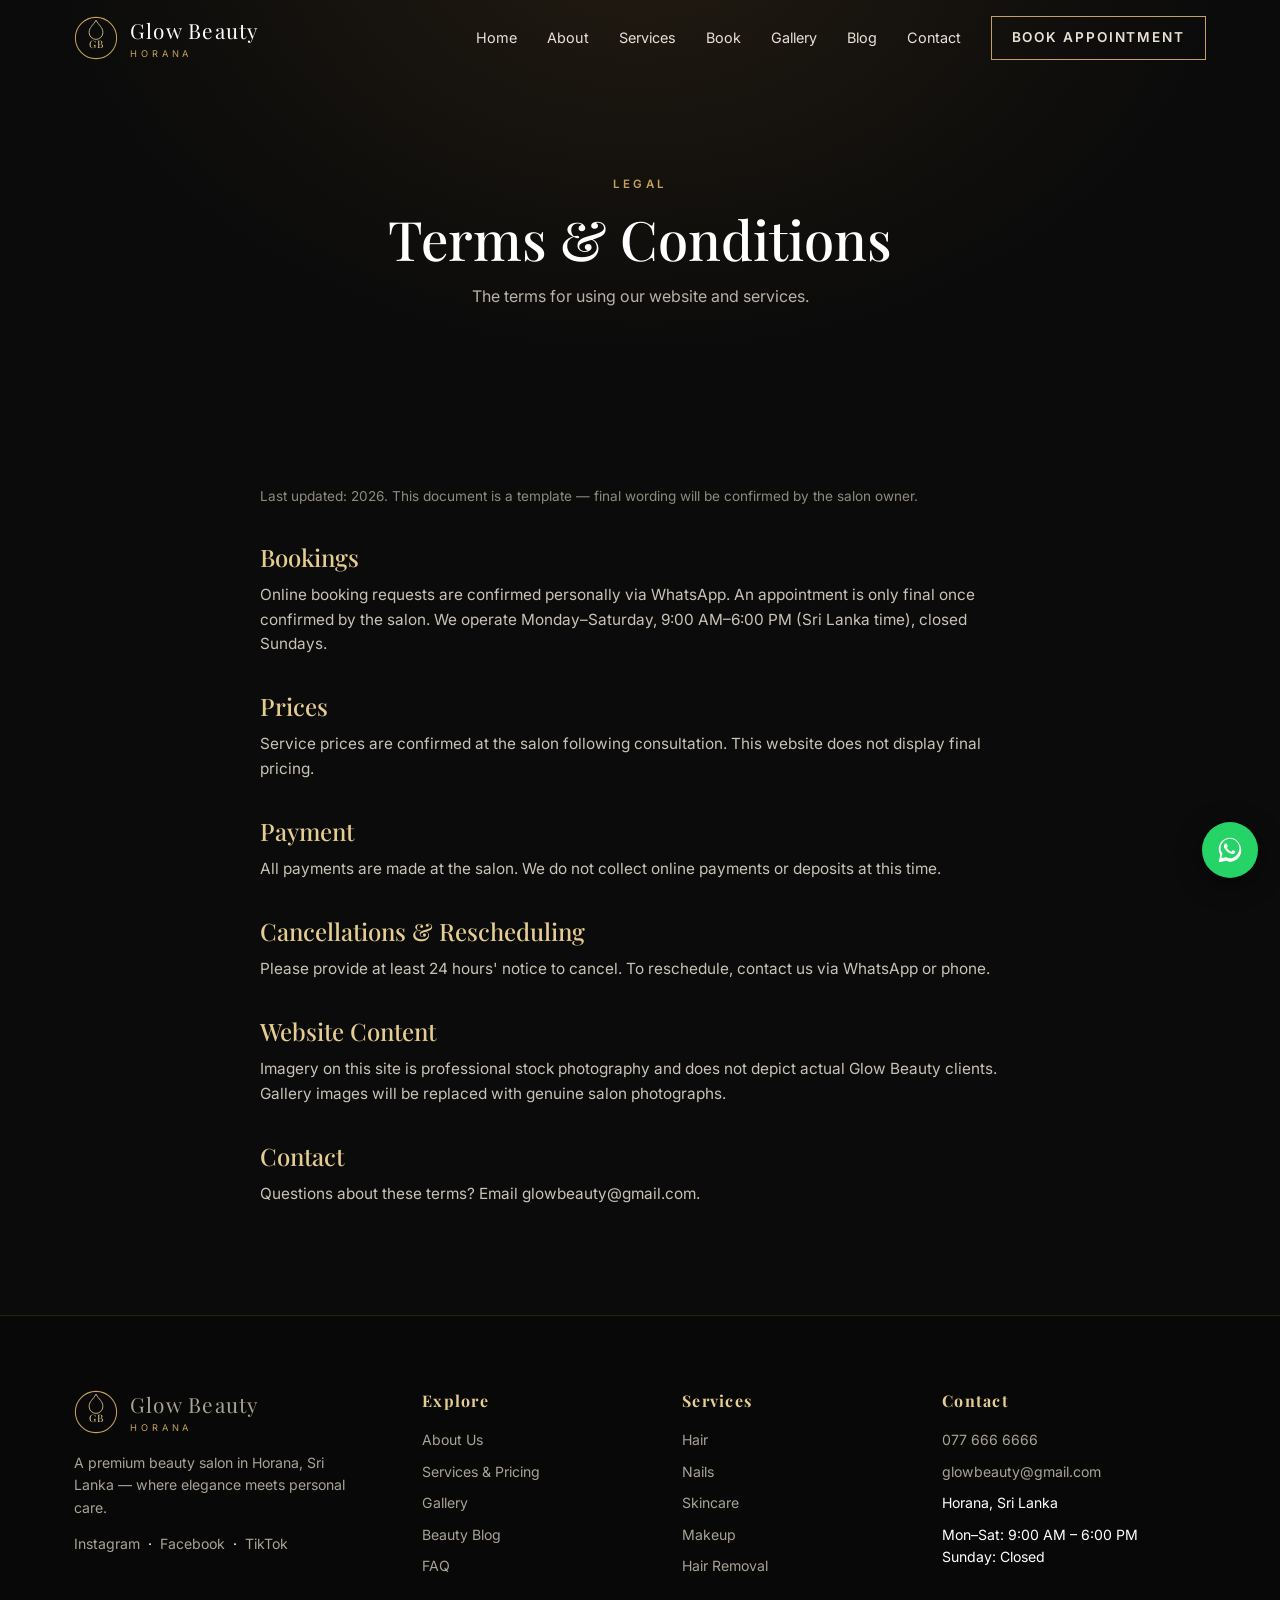
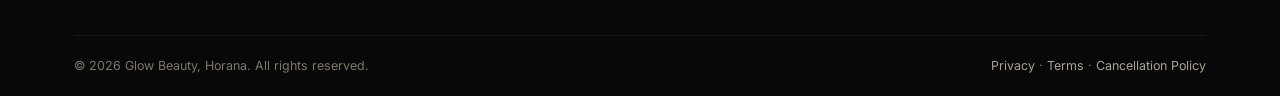
<file: terms.html>
<!DOCTYPE html>
<html lang="en">
<head>
<meta charset="UTF-8">
<meta name="viewport" content="width=device-width, initial-scale=1.0">
<title>Terms & Conditions | Glow Beauty — Horana</title>
<meta name="description" content="The terms of using the Glow Beauty website and booking services.">
<meta property="og:title" content="Terms & Conditions | Glow Beauty — Horana">
<meta property="og:description" content="The terms of using the Glow Beauty website and booking services.">
<meta property="og:type" content="website">
<link rel="preconnect" href="https://fonts.googleapis.com"><link rel="preconnect" href="https://fonts.gstatic.com" crossorigin>
<link href="https://fonts.googleapis.com/css2?family=Playfair+Display:ital,wght@0,400;0,500;0,600;1,400&family=Inter:wght@300;400;500;600&display=swap" rel="stylesheet">
<link rel="stylesheet" href="css/style.css">
<link rel="icon" href="data:image/svg+xml,<svg xmlns='http://www.w3.org/2000/svg' viewBox='0 0 64 64'><circle cx='32' cy='32' r='30' fill='%230B0B0B' stroke='%23C6A15B' stroke-width='2'/><text x='32' y='42' text-anchor='middle' font-family='Georgia' font-size='20' fill='%23E5CD91'>GB</text></svg>">
</head>
<body>
<header class="site-header" id="header"><div class="container nav">
<a class="logo" href="index.html" aria-label="Glow Beauty home"><svg viewBox="0 0 64 64" fill="none" xmlns="http://www.w3.org/2000/svg" aria-hidden="true"><circle cx="32" cy="32" r="30" stroke="#C6A15B" stroke-width="1.5"/><path d="M32 6c-4 8-10 10-10 18a10 10 0 0 0 20 0c0-8-6-10-10-18z" stroke="#E5CD91" stroke-width="1.2"/><text x="32" y="46" text-anchor="middle" font-family="Playfair Display,Georgia,serif" font-size="15" fill="#E5CD91" letter-spacing="1">GB</text></svg><span class="wordmark">Glow Beauty<small>Horana</small></span></a>
<nav aria-label="Main navigation"><ul class="nav-links" id="navLinks"><li><a href="index.html">Home</a></li><li><a href="about.html">About</a></li><li><a href="services.html">Services</a></li><li><a href="booking.html">Book</a></li><li><a href="gallery.html">Gallery</a></li><li><a href="blog.html">Blog</a></li><li><a href="contact.html">Contact</a></li><li><a class="btn" href="booking.html" style="padding:10px 20px">Book Appointment</a></li></ul></nav>
<button class="burger" id="burger" aria-label="Toggle menu" aria-expanded="false"><span></span><span></span><span></span></button>
</div></header>
<main>
<section class="page-hero"><div class="container"><span class="eyebrow">Legal</span><h1>Terms &amp; Conditions</h1><p>The terms for using our website and services.</p></div></section>
<section class="section"><div class="container"><div class="prose reveal">
<p style="color:#8f8a7d;font-size:.85rem">Last updated: 2026. This document is a template — final wording will be confirmed by the salon owner.</p>
<h2>Bookings</h2><p>Online booking requests are confirmed personally via WhatsApp. An appointment is only final once confirmed by the salon. We operate Monday–Saturday, 9:00 AM–6:00 PM (Sri Lanka time), closed Sundays.</p>
<h2>Prices</h2><p>Service prices are confirmed at the salon following consultation. This website does not display final pricing.</p>
<h2>Payment</h2><p>All payments are made at the salon. We do not collect online payments or deposits at this time.</p>
<h2>Cancellations &amp; Rescheduling</h2><p>Please provide at least 24 hours&#39; notice to cancel. To reschedule, contact us via WhatsApp or phone.</p>
<h2>Website Content</h2><p>Imagery on this site is professional stock photography and does not depict actual Glow Beauty clients. Gallery images will be replaced with genuine salon photographs.</p>
<h2>Contact</h2><p>Questions about these terms? Email glowbeauty@gmail.com.</p>
</div></div></section>
</main>
<footer><div class="container"><div class="foot-grid">
<div><a class="logo" href="index.html"><svg viewBox="0 0 64 64" fill="none" xmlns="http://www.w3.org/2000/svg" aria-hidden="true"><circle cx="32" cy="32" r="30" stroke="#C6A15B" stroke-width="1.5"/><path d="M32 6c-4 8-10 10-10 18a10 10 0 0 0 20 0c0-8-6-10-10-18z" stroke="#E5CD91" stroke-width="1.2"/><text x="32" y="46" text-anchor="middle" font-family="Playfair Display,Georgia,serif" font-size="15" fill="#E5CD91" letter-spacing="1">GB</text></svg><span class="wordmark">Glow Beauty<small>Horana</small></span></a>
<p style="margin-top:16px;color:#a9a396;max-width:280px">A premium beauty salon in Horana, Sri Lanka — where elegance meets personal care.</p>
<p style="margin-top:14px"><a href="#">Instagram</a> &nbsp;·&nbsp; <a href="#">Facebook</a> &nbsp;·&nbsp; <a href="#">TikTok</a></p></div>
<div><h4>Explore</h4><ul><li><a href="about.html">About Us</a></li><li><a href="services.html">Services &amp; Pricing</a></li><li><a href="gallery.html">Gallery</a></li><li><a href="blog.html">Beauty Blog</a></li><li><a href="contact.html">FAQ</a></li></ul></div>
<div><h4>Services</h4><ul><li><a href="services.html">Hair</a></li><li><a href="services.html">Nails</a></li><li><a href="services.html">Skincare</a></li><li><a href="services.html">Makeup</a></li><li><a href="services.html">Hair Removal</a></li></ul></div>
<div><h4>Contact</h4><ul><li><a href="tel:+94776666666">077 666 6666</a></li><li><a href="mailto:glowbeauty@gmail.com">glowbeauty@gmail.com</a></li><li>Horana, Sri Lanka</li><li>Mon–Sat: 9:00 AM – 6:00 PM<br>Sunday: Closed</li></ul></div>
</div><div class="foot-bottom"><span>© 2026 Glow Beauty, Horana. All rights reserved.</span>
<span><a href="privacy.html">Privacy</a> · <a href="terms.html">Terms</a> · <a href="cancellation.html">Cancellation Policy</a></span></div></div></footer>
<a class="wa-float" href="https://wa.me/94776666666?text=Hello%20Glow%20Beauty!%20I%20would%20like%20to%20make%20an%20enquiry." target="_blank" rel="noopener" aria-label="Chat on WhatsApp"><svg viewBox="0 0 32 32"><path d="M16 3C9.4 3 4 8.4 4 15c0 2.1.6 4.2 1.6 6L4 29l8.2-1.5c1.2.6 2.5.9 3.8.9 6.6 0 12-5.4 12-12S22.6 3 16 3zm0 21.8c-1.2 0-2.4-.3-3.4-.8l-.8-.4-4.9.9 1-4.7-.5-.8c-.9-1.5-1.4-3.2-1.4-5 0-5.5 4.5-10 10-10s10 4.5 10 10-4.5 10.8-10 10.8zm5.5-7.6c-.3-.2-1.8-.9-2-1-.3-.1-.5-.2-.7.2-.2.3-.8 1-1 1.2-.2.2-.4.2-.7.1-1.9-1-3.1-1.7-4.4-3.9-.3-.5.3-.5.9-1.6.1-.2 0-.4 0-.5l-1-2.2c-.2-.6-.5-.5-.7-.5h-.6c-.2 0-.5.1-.8.4-.3.3-1 1-1 2.5s1 2.9 1.2 3.1c.2.2 2.1 3.2 5.1 4.5 1.9.8 2.6.9 3.6.7.6-.1 1.8-.7 2-1.4.2-.7.2-1.4.2-1.5-.1-.1-.3-.2-.6-.4z"/></svg></a>
<script src="js/main.js"></script>
</body></html>
</file>
<file: css/style.css>
:root{
  --black:#0B0B0B; --dark:#171717; --gold:#C6A15B; --gold-light:#E5CD91;
  --cream:#F5F0E7; --ivory:#FFFDF8; --text-dark:#242424;
  --serif:'Playfair Display',Georgia,serif; --sans:'Inter',system-ui,sans-serif;
}
*{margin:0;padding:0;box-sizing:border-box}
html{scroll-behavior:smooth}
body{background:var(--black);color:#fff;font-family:var(--sans);line-height:1.6;-webkit-font-smoothing:antialiased}
img{max-width:100%;display:block}
a{color:inherit;text-decoration:none}
.container{max-width:1180px;margin:0 auto;padding:0 24px}
.eyebrow{letter-spacing:.28em;text-transform:uppercase;font-size:.72rem;color:var(--gold);font-weight:600}
h1,h2,h3{font-family:var(--serif);font-weight:500;line-height:1.15}
.section{padding:96px 0}
.section-head{max-width:640px;margin:0 auto 56px;text-align:center}
.section-head h2{font-size:clamp(2rem,4vw,2.9rem);margin:.5rem 0 1rem}
.section-head p{color:#b9b3a8}
.light{background:var(--ivory);color:var(--text-dark)}
.light .section-head p{color:#6f6a60}
/* Header */
.site-header{position:fixed;inset:0 0 auto;z-index:100;transition:background .3s,box-shadow .3s}
.site-header.scrolled{background:rgba(11,11,11,.92);backdrop-filter:blur(12px);box-shadow:0 1px 0 rgba(198,161,91,.25)}
.nav{display:flex;align-items:center;justify-content:space-between;height:76px}
.logo{display:flex;align-items:center;gap:12px}
.logo svg{width:44px;height:44px}
.logo .wordmark{font-family:var(--serif);font-size:1.3rem;letter-spacing:.06em}
.logo .wordmark small{display:block;font-family:var(--sans);font-size:.58rem;letter-spacing:.42em;text-transform:uppercase;color:var(--gold)}
.nav-links{display:flex;align-items:center;gap:30px;list-style:none;font-size:.9rem}
.nav-links a{position:relative;padding:6px 0;color:#e8e2d6}
.nav-links a::after{content:"";position:absolute;left:0;bottom:0;width:0;height:1px;background:var(--gold);transition:width .3s}
.nav-links a:hover::after{width:100%}
.btn{display:inline-block;padding:14px 30px;border:1px solid var(--gold);font-size:.85rem;letter-spacing:.14em;text-transform:uppercase;font-weight:600;cursor:pointer;transition:.3s;background:transparent;color:var(--gold-light)}
.btn:hover{background:var(--gold);color:var(--black)}
.btn.solid{background:var(--gold);color:var(--black)}
.btn.solid:hover{background:var(--gold-light);border-color:var(--gold-light)}
.btn.dark{color:var(--text-dark);border-color:#b99a55}
.btn.dark:hover{background:var(--gold);color:var(--black)}
.burger{display:none;background:none;border:0;cursor:pointer;padding:8px}
.burger span{display:block;width:26px;height:2px;background:#fff;margin:6px 0;transition:.3s}
@media(max-width:920px){
  .nav-links{position:fixed;inset:0;background:rgba(11,11,11,.98);flex-direction:column;justify-content:center;gap:26px;font-size:1.15rem;transform:translateY(-100%);transition:transform .35s ease}
  .nav-links.open{transform:none}
  .burger{display:block;z-index:101}
  .burger.open span:nth-child(1){transform:translateY(8px) rotate(45deg)}
  .burger.open span:nth-child(2){opacity:0}
  .burger.open span:nth-child(3){transform:translateY(-8px) rotate(-45deg)}
}
/* Hero */
.hero{position:relative;min-height:100vh;display:flex;align-items:center;justify-content:center;text-align:center;overflow:hidden}
.hero video,.hero .hero-fallback{position:absolute;inset:0;width:100%;height:100%;object-fit:cover}
.hero::after{content:"";position:absolute;inset:0;background:linear-gradient(180deg,rgba(11,11,11,.55),rgba(11,11,11,.78))}
.hero-content{position:relative;z-index:2;max-width:820px;padding:120px 24px 60px}
.hero h1{font-size:clamp(2.6rem,6.5vw,4.6rem);margin:22px 0 18px}
.hero h1 em{color:var(--gold-light);font-style:italic}
.hero p{color:#d8d2c5;max-width:560px;margin:0 auto 36px;font-size:1.06rem}
.hero-actions{display:flex;gap:16px;justify-content:center;flex-wrap:wrap}
.hero .eyebrow{animation:fadeUp .9s ease both}
.hero h1{animation:fadeUp .9s .15s ease both}
.hero p{animation:fadeUp .9s .3s ease both}
.hero-actions{animation:fadeUp .9s .45s ease both}
@keyframes fadeUp{from{opacity:0;transform:translateY(24px)}to{opacity:1;transform:none}}
.scroll-hint{position:absolute;bottom:28px;left:50%;transform:translateX(-50%);z-index:2;color:var(--gold-light);font-size:.7rem;letter-spacing:.3em;text-transform:uppercase;animation:bob 2.4s ease-in-out infinite}
@keyframes bob{0%,100%{transform:translate(-50%,0)}50%{transform:translate(-50%,10px)}}
/* Reveal on scroll */
.reveal{opacity:0;transform:translateY(28px);transition:opacity .7s ease,transform .7s ease}
.reveal.in{opacity:1;transform:none}
@media(prefers-reduced-motion:reduce){
  *,*::before,*::after{animation:none!important;transition:none!important}
  html{scroll-behavior:auto}
  .reveal{opacity:1;transform:none}
}
/* Cards / grids */
.grid-3{display:grid;grid-template-columns:repeat(3,1fr);gap:28px}
.grid-2{display:grid;grid-template-columns:1fr 1fr;gap:56px;align-items:center}
@media(max-width:920px){.grid-3{grid-template-columns:1fr}.grid-2{grid-template-columns:1fr;gap:32px}}
.card{background:var(--dark);border:1px solid rgba(198,161,91,.18);overflow:hidden;transition:transform .35s,border-color .35s}
.card:hover{transform:translateY(-6px);border-color:var(--gold)}
.card .img-wrap{aspect-ratio:4/3;overflow:hidden}
.card img{width:100%;height:100%;object-fit:cover;transition:transform .6s ease}
.card:hover img{transform:scale(1.06)}
.card-body{padding:26px}
.card-body h3{font-size:1.35rem;margin-bottom:8px}
.card-body p{color:#b9b3a8;font-size:.92rem;margin-bottom:16px}
.price-tag{display:inline-block;font-size:.75rem;letter-spacing:.12em;text-transform:uppercase;color:var(--gold);border:1px solid rgba(198,161,91,.4);padding:5px 12px;margin-bottom:14px}
/* Why */
.why-grid{display:grid;grid-template-columns:repeat(5,1fr);gap:22px}
@media(max-width:1000px){.why-grid{grid-template-columns:repeat(2,1fr)}}
@media(max-width:560px){.why-grid{grid-template-columns:1fr}}
.why-item{text-align:center;padding:34px 18px;border:1px solid rgba(198,161,91,.16);background:var(--dark)}
.why-item svg{width:34px;height:34px;stroke:var(--gold);margin-bottom:14px}
.why-item h3{font-size:1.05rem;margin-bottom:6px}
.why-item p{font-size:.85rem;color:#b0aa9e}
/* Gallery */
.gallery-grid{display:grid;grid-template-columns:repeat(4,1fr);gap:14px}
@media(max-width:920px){.gallery-grid{grid-template-columns:repeat(2,1fr)}}
.gallery-grid a{position:relative;overflow:hidden;aspect-ratio:1;display:block}
.gallery-grid img{width:100%;height:100%;object-fit:cover;transition:transform .5s}
.gallery-grid a:hover img{transform:scale(1.08)}
.gallery-grid a::after{content:attr(data-label);position:absolute;inset:auto 0 0;padding:10px;font-size:.72rem;letter-spacing:.14em;text-transform:uppercase;background:linear-gradient(transparent,rgba(11,11,11,.85));color:var(--gold-light)}
/* Promo banner */
.promo-band{background:linear-gradient(120deg,#141210,#1d1811);border:1px solid rgba(198,161,91,.3);padding:44px;display:flex;justify-content:space-between;align-items:center;gap:28px;flex-wrap:wrap}
.promo-band h3{font-size:1.7rem;margin-bottom:6px}
.promo-band p{color:#b9b3a8}
/* CTA */
.cta{text-align:center;padding:120px 24px;background:radial-gradient(ellipse at center,#1c1712 0%,var(--black) 70%)}
.cta h2{font-size:clamp(2rem,5vw,3.2rem);margin:14px 0 18px}
/* Footer */
footer{background:#080808;border-top:1px solid rgba(198,161,91,.15);padding:72px 0 0;font-size:.88rem}
.foot-grid{display:grid;grid-template-columns:1.4fr 1fr 1fr 1.2fr;gap:40px;padding-bottom:48px}
@media(max-width:920px){.foot-grid{grid-template-columns:1fr 1fr}}
@media(max-width:560px){.foot-grid{grid-template-columns:1fr}}
footer h4{font-family:var(--serif);font-size:1rem;letter-spacing:.08em;margin-bottom:16px;color:var(--gold-light)}
footer ul{list-style:none}
footer li{margin-bottom:9px}
footer a{color:#a9a396}
footer a:hover{color:var(--gold-light)}
.foot-bottom{border-top:1px solid rgba(255,255,255,.06);padding:20px 0;display:flex;justify-content:space-between;flex-wrap:wrap;gap:10px;color:#7d786c;font-size:.78rem}
/* Page hero (inner pages) */
.page-hero{padding:170px 0 80px;text-align:center;background:radial-gradient(ellipse at 50% -20%,#221b11,var(--black) 65%)}
.page-hero h1{font-size:clamp(2.2rem,5vw,3.4rem);margin:12px 0 14px}
.page-hero p{color:#b9b3a8;max-width:600px;margin:0 auto}
/* Contact */
.contact-grid{display:grid;grid-template-columns:1fr 1.3fr;gap:48px}
@media(max-width:920px){.contact-grid{grid-template-columns:1fr}}
.info-item{display:flex;gap:16px;padding:18px 0;border-bottom:1px solid rgba(198,161,91,.15)}
.info-item svg{width:22px;height:22px;stroke:var(--gold);flex-shrink:0;margin-top:3px}
form label{display:block;font-size:.78rem;letter-spacing:.12em;text-transform:uppercase;color:#8f8a7d;margin:18px 0 7px}
form input,form select,form textarea{width:100%;background:#111;border:1px solid rgba(198,161,91,.25);color:#fff;padding:13px 15px;font-family:var(--sans);font-size:.95rem}
form input:focus,form select:focus,form textarea:focus{outline:none;border-color:var(--gold)}
.form-row{display:grid;grid-template-columns:1fr 1fr;gap:18px}
@media(max-width:560px){.form-row{grid-template-columns:1fr}}
.honeypot{position:absolute;left:-9999px;opacity:0;height:0;overflow:hidden}
.form-status{margin-top:16px;font-size:.9rem;min-height:1.4em}
.form-status.ok{color:#9ed49e}.form-status.err{color:#e79a9a}
/* Booking wizard */
.wizard{max-width:760px;margin:0 auto;background:var(--dark);border:1px solid rgba(198,161,91,.25);padding:44px}
.steps{display:flex;gap:8px;margin-bottom:32px}
.steps span{flex:1;height:3px;background:#2c2c2c}
.steps span.on{background:var(--gold)}
.wz-step h3{font-size:1.4rem;margin-bottom:18px}
.choice-list{display:grid;gap:12px}
.choice{display:flex;justify-content:space-between;align-items:center;gap:14px;padding:16px 18px;border:1px solid rgba(198,161,91,.25);cursor:pointer;transition:.25s;background:#121212}
.choice:hover,.choice.sel{border-color:var(--gold);background:#181410}
.choice small{color:#9a948a;display:block}
.wz-nav{display:flex;justify-content:space-between;margin-top:30px}
.wz-note{font-size:.82rem;color:#9a948a;margin-top:20px;border-top:1px solid rgba(198,161,91,.15);padding-top:16px}
.slot-grid{display:grid;grid-template-columns:repeat(4,1fr);gap:10px}
@media(max-width:560px){.slot-grid{grid-template-columns:repeat(3,1fr)}}
.slot{padding:11px 6px;text-align:center;border:1px solid rgba(198,161,91,.25);cursor:pointer;font-size:.85rem;background:#121212;transition:.2s}
.slot:hover,.slot.sel{border-color:var(--gold);background:var(--gold);color:var(--black);font-weight:600}
/* FAQ */
.faq-item{border-bottom:1px solid rgba(198,161,91,.18)}
.faq-item button{width:100%;background:none;border:0;color:#fff;text-align:left;padding:20px 4px;font-size:1rem;font-family:var(--sans);cursor:pointer;display:flex;justify-content:space-between;gap:16px}
.faq-item button::after{content:"+";color:var(--gold);font-size:1.3rem}
.faq-item.open button::after{content:"–"}
.faq-a{max-height:0;overflow:hidden;transition:max-height .35s ease;color:#b9b3a8;font-size:.93rem}
.faq-item.open .faq-a{max-height:300px;padding-bottom:18px}
/* Policy pages */
.prose{max-width:760px;margin:0 auto}
.prose h2{font-size:1.5rem;margin:36px 0 12px;color:var(--gold-light)}
.prose p,.prose li{color:#c9c3b7;font-size:.96rem;margin-bottom:12px}
.prose ul{padding-left:22px}
/* Blog */
.blog-card .card-body time{color:var(--gold);font-size:.75rem;letter-spacing:.14em;text-transform:uppercase}
article.post{display:none;max-width:720px;margin:0 auto}
article.post.show{display:block}
/* WhatsApp float */
.wa-float{position:fixed;right:22px;bottom:22px;z-index:90;width:56px;height:56px;border-radius:50%;background:#25D366;display:flex;align-items:center;justify-content:center;box-shadow:0 6px 24px rgba(0,0,0,.5);transition:transform .25s}
.wa-float:hover{transform:scale(1.08)}
.wa-float svg{width:30px;height:30px;fill:#fff}
/* Map placeholder */
.map-ph{border:1px dashed rgba(198,161,91,.5);background:#121212;padding:70px 30px;text-align:center;color:#9a948a}
.map-ph strong{display:block;font-family:var(--serif);font-size:1.3rem;color:var(--gold-light);margin-bottom:8px}
</file>
